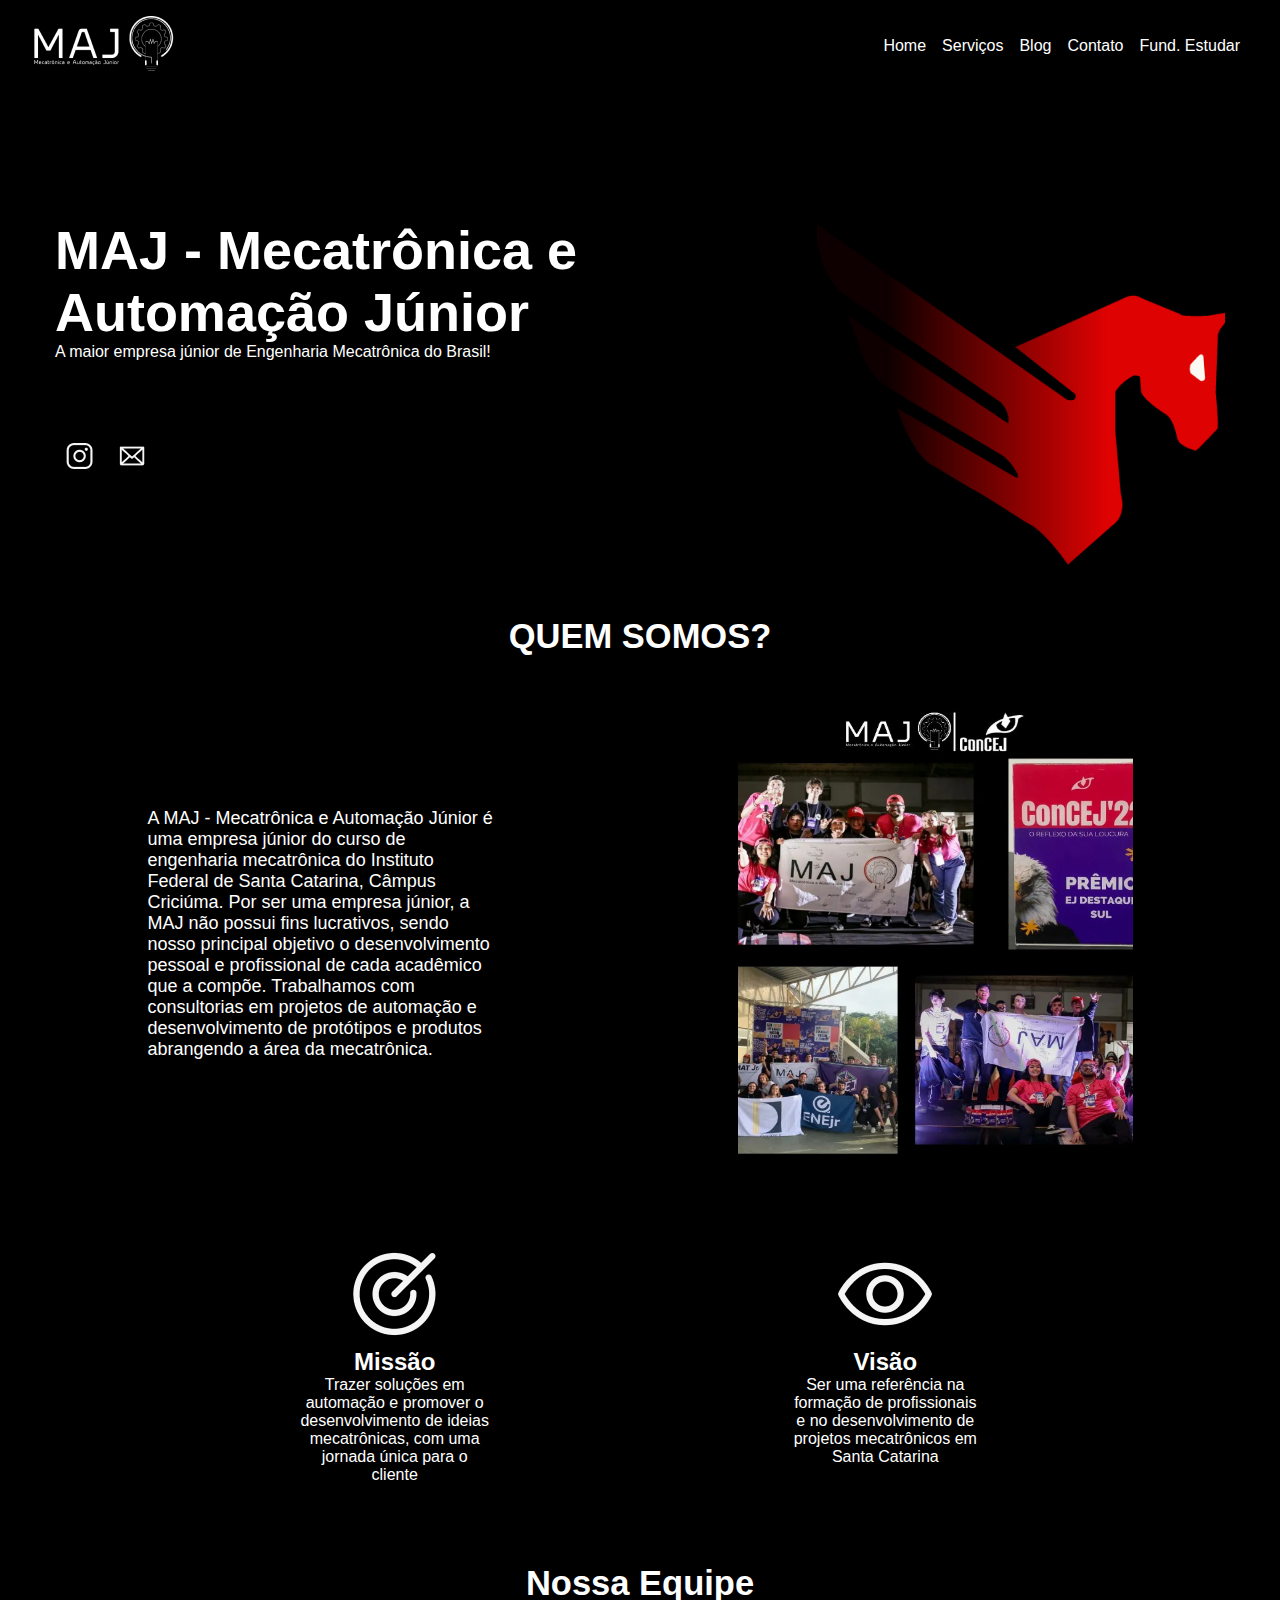
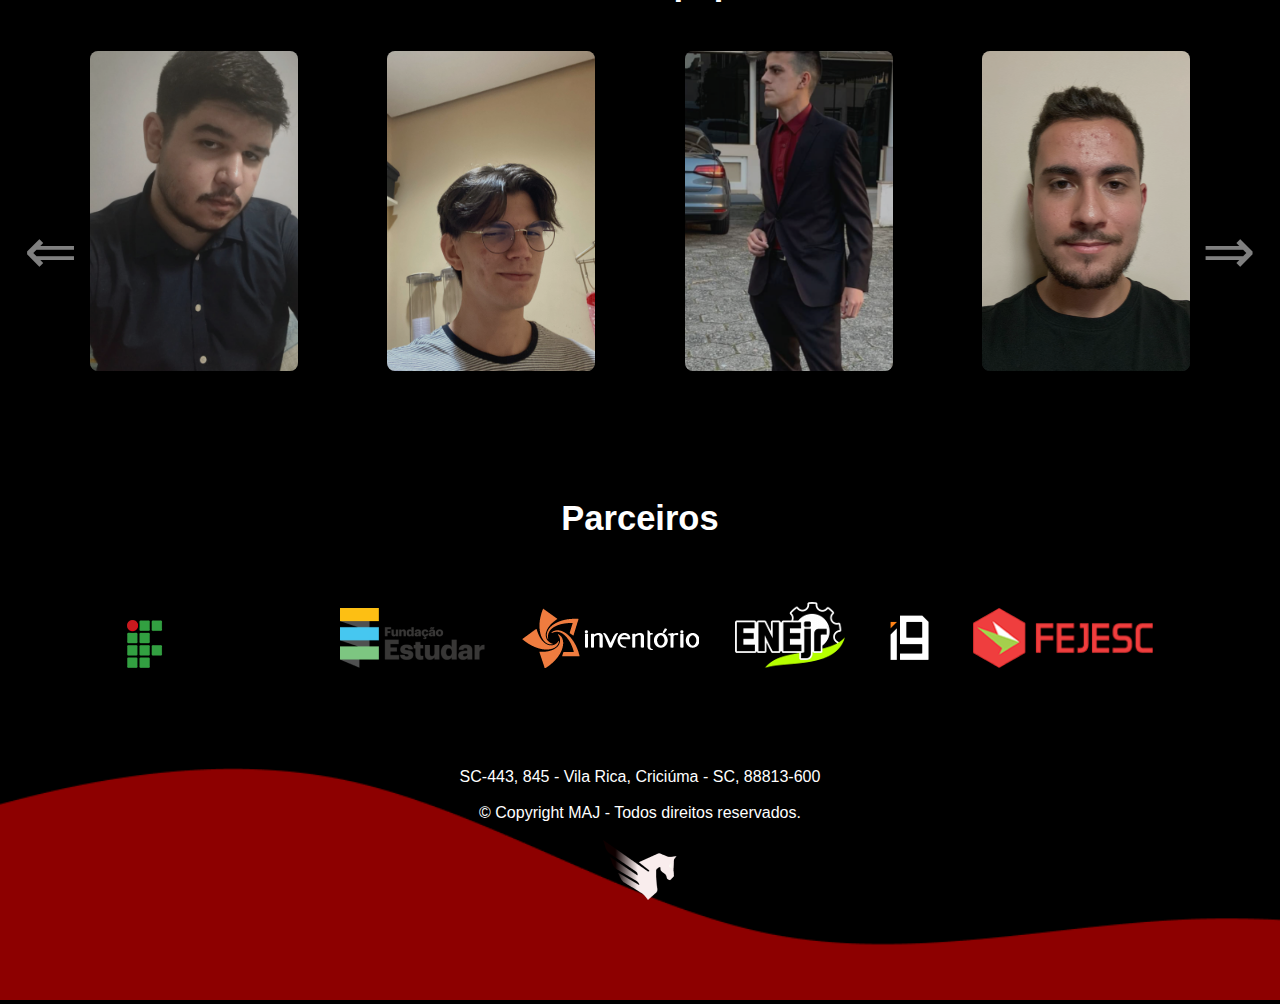
<file: index.html>
<!DOCTYPE html>
<html lang="en">
  <head>
    <meta charset="UTF-8" />
    <meta http-equiv="X-UA-Compatible" content="IE=edge" />
    <meta name="viewport" content="width=device-width, initial-scale=1.0" />
    <title>MAJ</title>
    <link rel="icon" type="image/png" href="Images/cavalowhite.png" />
    <link href="CSS/style.css" rel="stylesheet" />
    <link href="CSS/global.css" rel="stylesheet" />
    <script src="JS/script.js" defer></script>
  </head>

  <body>
    <header>
      <div>
        <img src="Images/majmono.png" alt="" />
      </div>

      <nav>
        <div class="mobile-menu">
          <div class="line1"></div>
          <div class="line2"></div>
          <div class="line3"></div>
        </div>

        <ul class="nav-list">
          <li><a href="index.html">Home</a></li>
          <li><a href="services.html">Serviços</a></li>
          <li>
            <a target="_blank" href="https://comercial72848.wixsite.com/blogmaj"
              >Blog</a
            >
          </li>
          <li><a href="contact.html">Contato</a></li>
          <li><a href="fundaction.html">Fund. Estudar</a></li>
        </ul>
      </nav>
    </header>

    <main>
      <section class="home">
        <div class="titleOne">
          <h1>
            MAJ - Mecatrônica e <br />
            Automação Júnior
          </h1>
          <p>A maior empresa júnior de Engenharia Mecatrônica do Brasil!</p>

          <div class="redes">
            <a href="https://www.instagram.com/maj.automacao"
              ><img src="Images/insta.png" alt=""
            /></a>
            <a href="contact.html"><img src="Images/email.png" alt="" /></a>
          </div>
        </div>

        <div class="logo">
          <img src="Images/cavalo.png" alt="" />
        </div>
      </section>
      <!--<div class="listras"></div>-->
      <section class="about">
        <div class="title">
          <h2>QUEM SOMOS?</h2>
        </div>

        <div class="text">
          <div class="text-left">
            <p>
              A MAJ - Mecatrônica e Automação Júnior é uma empresa júnior do
              curso de engenharia mecatrônica do Instituto Federal de Santa
              Catarina, Câmpus Criciúma. Por ser uma empresa júnior, a MAJ não
              possui fins lucrativos, sendo nosso principal objetivo o
              desenvolvimento pessoal e profissional de cada acadêmico que a
              compõe. Trabalhamos com consultorias em projetos de automação e
              desenvolvimento de protótipos e produtos abrangendo a área da
              mecatrônica.
            </p>
          </div>
          <img src="Images/principal.png" alt="" />
        </div>
      </section>

      <section class="mission-vision">
        <div class="mission">
          <img src="Images/target.png" alt="" />
          <h2>Missão</h2>
          <p>
            Trazer soluções em automação e promover o desenvolvimento de ideias
            mecatrônicas, com uma jornada única para o cliente
          </p>
        </div>

        <div class="vision">
          <img src="Images/eye.png" alt="" />
          <h2>Visão</h2>
          <p>
            Ser uma referência na formação de profissionais e no desenvolvimento
            de projetos mecatrônicos em Santa Catarina
          </p>
        </div>
      </section>

      <section class="equip">
        <div class="title">
          <h2>Nossa Equipe</h2>
        </div>

        <div class="carousel" data-carousel>
          <button class="carousel-button prev" data-carousel-button="prev">
            &#8656;
          </button>
          <button class="carousel-button next" data-carousel-button="next">
            &#8658;
          </button>
          <ul data-slides>
            <li class="slide" data-active>
              <div class="card">
                <div class="card-img-wrapper">
                  <img
                    src="Images/time1.jpg"
                    alt=""
                    class="item current-item"
                  />
                </div>
                <div class="card-info">
                  <h2>Lucas Tavares</h2>
                  <p>Diretor de Projetos</p>
                </div>
              </div>

              <div class="card">
                <div class="card-img-wrapper">
                  <img
                    src="Images/time4.jpg"
                    alt=""
                    class="item current-item"
                  />
                </div>
                <div class="card-info">
                  <h2>Igor Otonelli</h2>
                  <p>Diretor Administrativo e Financeiro</p>
                </div>
              </div>

              <div class="card">
                <div class="card-img-wrapper">
                  <img src="Images/time.png" alt="" class="item current-item" />
                </div>
                <div class="card-info">
                  <h2>Mateus Mader</h2>
                  <p>Presidente</p>
                </div>
              </div>

              <div class="card">
                <div class="card-img-wrapper">
                  <img
                    src="Images/time2.jpg"
                    alt=""
                    class="item current-item"
                  />
                </div>
                <div class="card-info">
                  <h2>Henrique Borges</h2>
                  <p>Diretor de Comercial e Marketing</p>
                </div>
              </div>
            </li>
            <li class="slide">
              <div class="card">
                <div class="card-img-wrapper">
                  <img
                    src="Images/time5.jpg"
                    alt=""
                    class="item current-item"
                  />
                </div>
                <div class="card-info">
                  <h2>Pedro</h2>
                  <p>Assessor Geral</p>
                </div>
              </div>

              <div class="card">
                <div class="card-img-wrapper">
                  <img
                    src="Images/time6.jpg"
                    alt=""
                    class="item current-item"
                  />
                </div>
                <div class="card-info">
                  <h2>Gerson</h2>
                  <p>Assessor Geral</p>
                </div>
              </div>

              <div class="card">
                <div class="card-img-wrapper">
                  <img
                    src="Images/time3.jpg"
                    alt=""
                    class="item current-item"
                  />
                </div>
                <div class="card-info">
                  <h2>Priscila</h2>
                  <p>Assessor Geral</p>
                </div>
              </div>

              <div class="card">
                <div class="card-img-wrapper">
                  <img
                    src="Images/time7.jpg"
                    alt=""
                    class="item current-item"
                  />
                </div>
                <div class="card-info">
                  <h2>Jovane</h2>
                  <p>Assessor de Projetos</p>
                </div>
              </div>
            </li>
          </ul>
        </div>
      </section>

      <section class="parcers">
        <div class="title">
          <h2>Parceiros</h2>
        </div>

        <div class="images">
          <img src="Images/school.png" alt="" />
          <img src="Images/school1.png" alt="" />
          <img src="Images/school2.png" alt="" />
          <img src="Images/school3.png" alt="" />
          <img src="Images/school4.png" alt="" />
          <img src="Images/school5.png" alt="" />
        </div>
      </section>
    </main>

    <footer>
      <div class="footer">
        <p>SC-443, 845 - Vila Rica, Criciúma - SC, 88813-600</p>
        <br />
        <p>© Copyright MAJ - Todos direitos reservados.</p>
        <br />

        <img src="Images/cavalowhite.png" alt="" />
      </div>
      <div>
        <img class="img-footer" src="Images/Vector.png" alt="" />
      </div>
    </footer>
  </body>
</html>
</file>
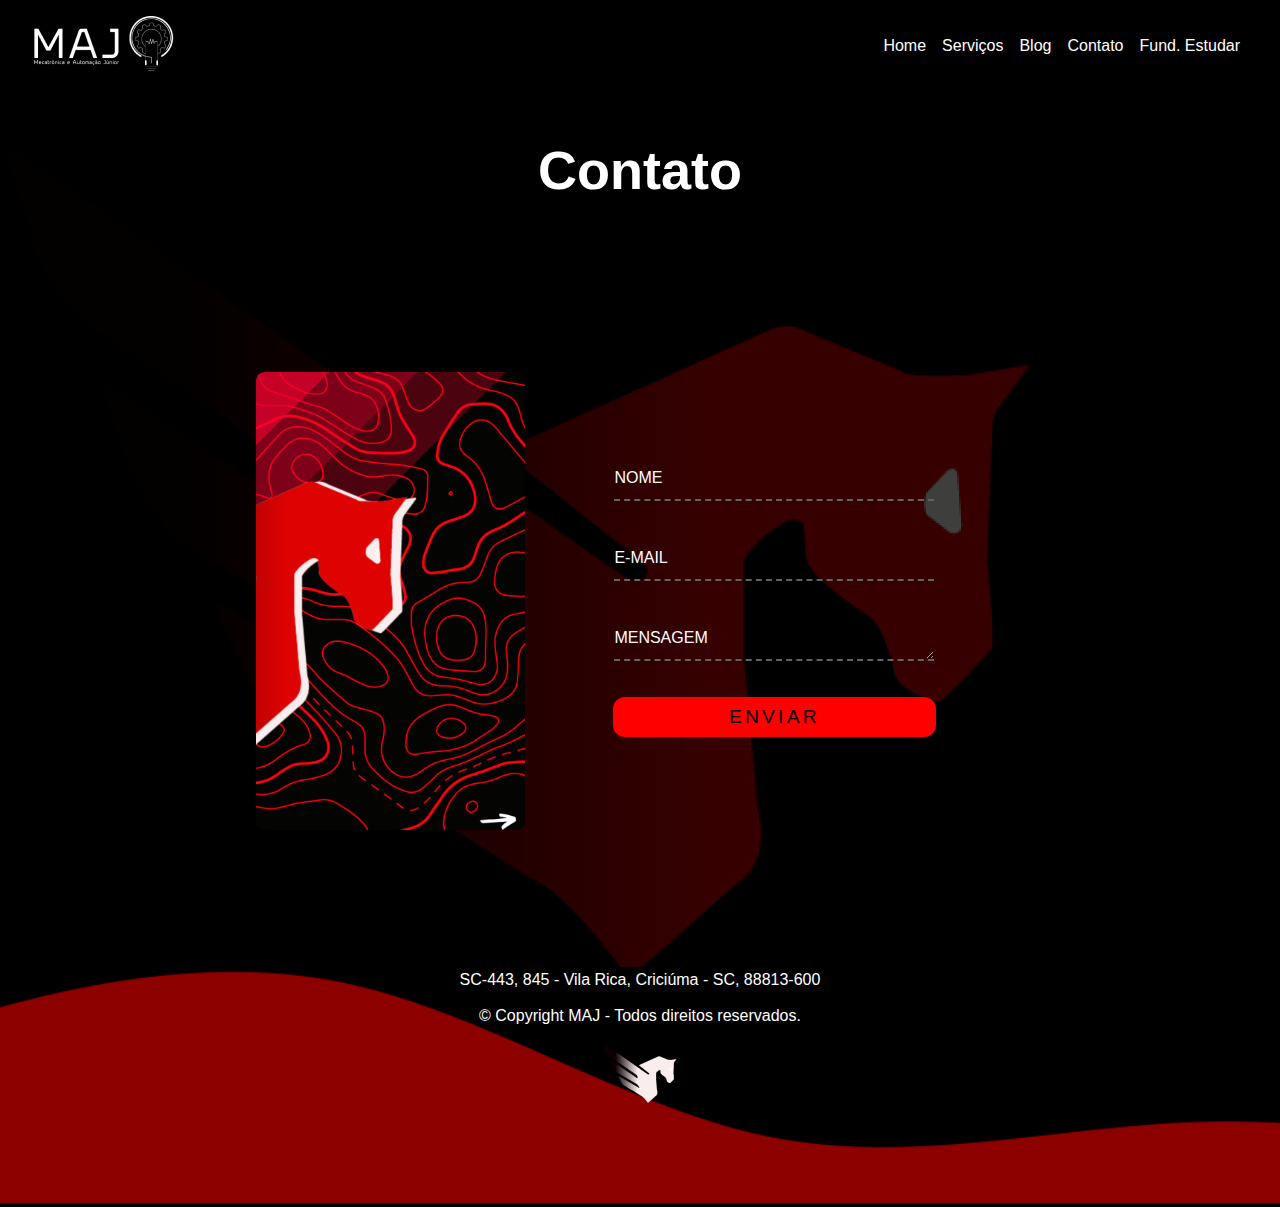
<file: contact.html>
<!DOCTYPE html>
<html lang="en">
  <head>
    <meta charset="UTF-8" />
    <meta http-equiv="X-UA-Compatible" content="IE=edge" />
    <meta name="viewport" content="width=device-width, initial-scale=1.0" />
    <title>Contato</title>
    <link rel="icon" type="image/png" href="Images/cavalowhite.png" />
    <link href="CSS/contact.css" rel="stylesheet" />
    <link href="CSS/global.css" rel="stylesheet" />
    <script src="JS/script.js" defer></script>
  </head>
  <body>
    <header>
      <div>
        <img src="Images/majmono.png" alt="" />
      </div>

      <nav>
        <div class="mobile-menu">
          <div class="line1"></div>
          <div class="line2"></div>
          <div class="line3"></div>
        </div>

        <ul class="nav-list">
          <li><a href="index.html">Home</a></li>
          <li><a href="services.html">Serviços</a></li>
          <li>
            <a target="_blank" href="https://comercial72848.wixsite.com/blogmaj"
              >Blog</a
            >
          </li>
          <li><a href="contact.html">Contato</a></li>
          <li><a href="fundaction.html">Fund. Estudar</a></li>
        </ul>
      </nav>
    </header>

    <section class="home">
      <div class="title">
        <h1>Contato</h1>
      </div>

      <div class="logo">
        <img src="Images/cavalo.png" alt="" />
      </div>
    </section>

    <div>
      <section class="sessao-contato" id="contato">
        <div class="contato-wrapper">
          <div class="contato-left">
            <img src="Images/contact.png" alt="" />
          </div>
          <div class="contato-right">
            <form>
              <div class="input-group">
                <input type="text" class="field" id="nome" />
                <label for="nome" class="field-label">Nome</label>
              </div>
              <div class="input-group">
                <input type="text" class="field" id="email" />
                <label for="email" class="field-label">E-mail</label>
              </div>
              <div class="input-group">
                <textarea class="field" id="mensagem"></textarea>
                <label for="mensagem" class="field-label">Mensagem</label>
              </div>
              <button type="submit" class="btn btn-submit">Enviar</button>
            </form>
          </div>
        </div>
      </section>

      <img class="back" src="Images/back.png" alt="" />
    </div>
    <footer>
      <div class="footer">
        <p>SC-443, 845 - Vila Rica, Criciúma - SC, 88813-600</p>
        <br />
        <p>© Copyright MAJ - Todos direitos reservados.</p>
        <br />

        <img src="Images/cavalowhite.png" alt="" />
      </div>
      <div>
        <img class="img-footer" src="Images/Vector.png" alt="" />
      </div>
    </footer>
  </body>
</html>
</file>
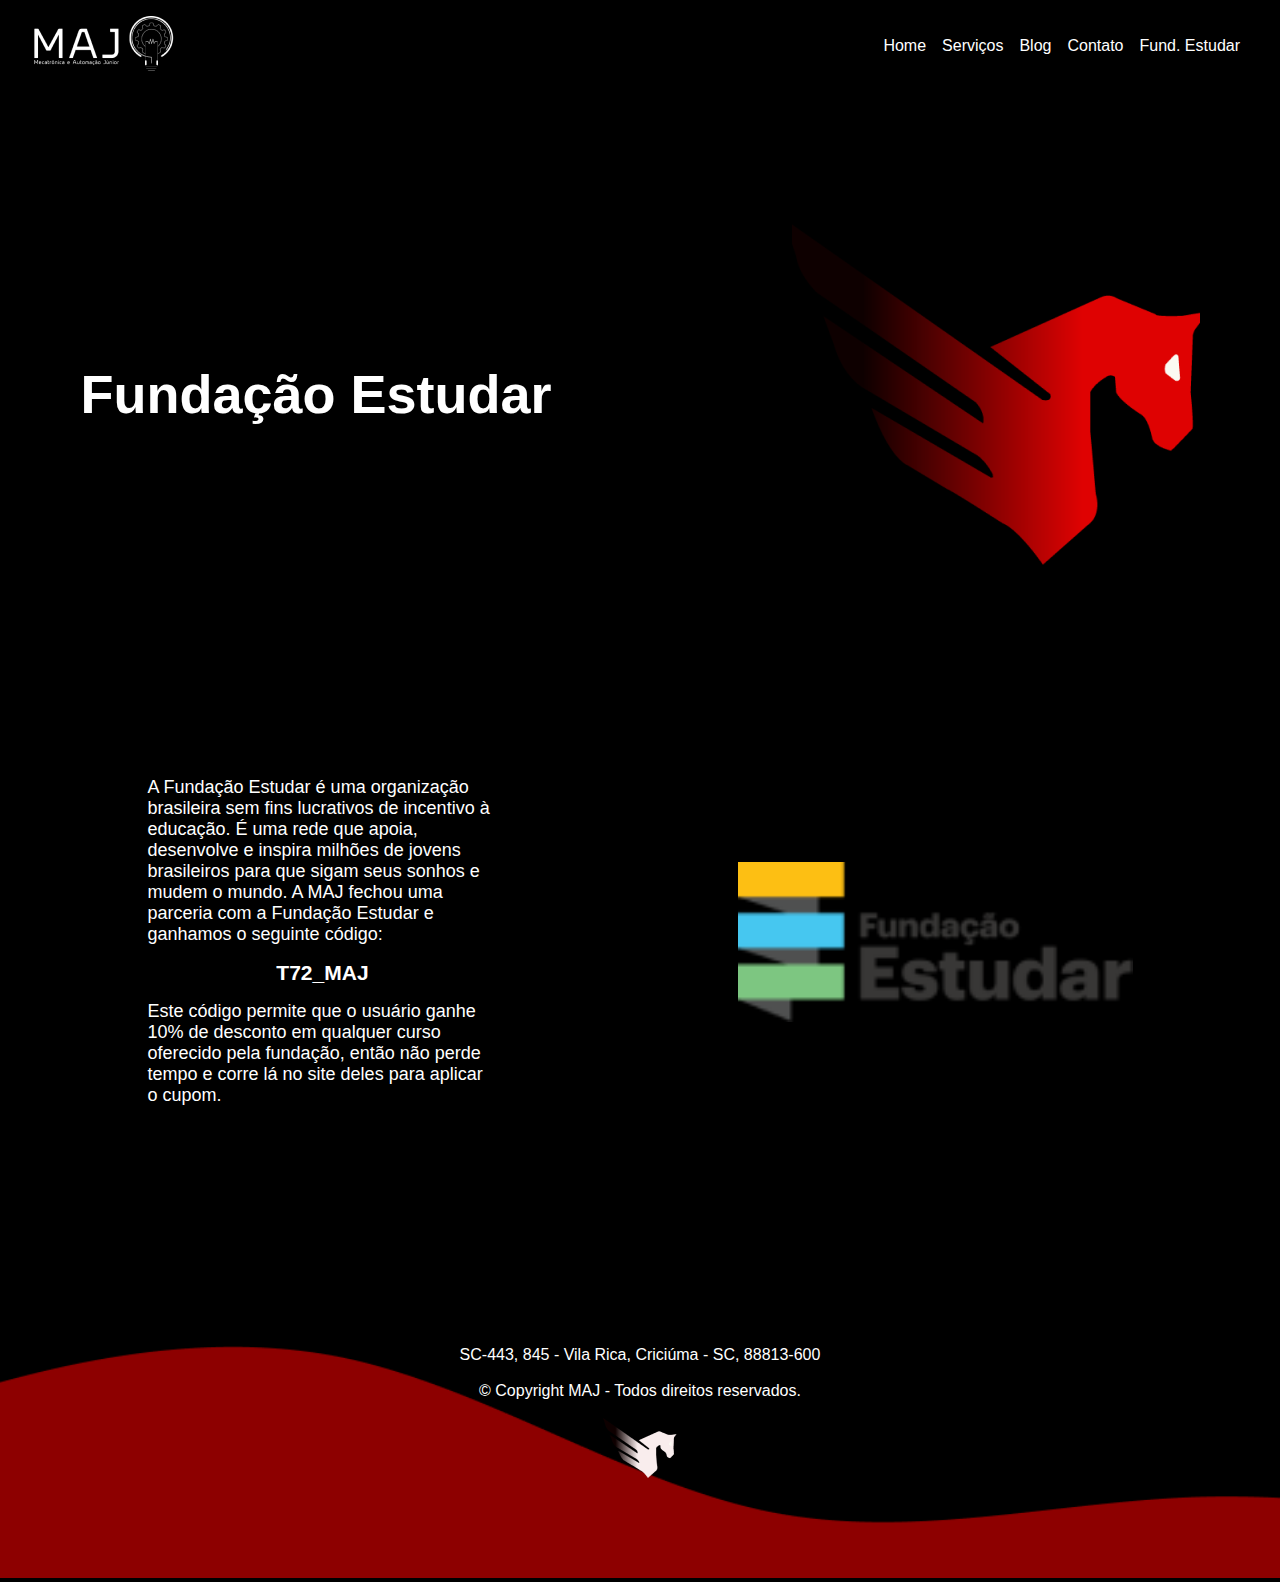
<file: fundaction.html>
<!DOCTYPE html>
<html lang="en">
  <head>
    <meta charset="UTF-8" />
    <meta http-equiv="X-UA-Compatible" content="IE=edge" />
    <meta name="viewport" content="width=device-width, initial-scale=1.0" />
    <title>Fund. Estudar</title>
    <link rel="icon" type="image/png" href="Images/cavalowhite.png" />
    <link href="CSS/fundaction.css" rel="stylesheet" />
    <link href="CSS/global.css" rel="stylesheet" />
    <script src="JS/script.js" defer></script>
  </head>
  <body>
    <header>
      <div>
        <img src="Images/majmono.png" alt="" />
      </div>

      <nav>
        <div class="mobile-menu">
          <div class="line1"></div>
          <div class="line2"></div>
          <div class="line3"></div>
        </div>

        <ul class="nav-list">
          <li><a href="index.html">Home</a></li>
          <li><a href="services.html">Serviços</a></li>
          <li><a target="_blank" href="https://comercial72848.wixsite.com/blogmaj">Blog</a></li>
          <li><a href="contact.html">Contato</a></li>
          <li><a href="fundaction.html">Fund. Estudar</a></li>
        </ul>
      </nav>
    </header>

    <section class="home">
        <div class="titleOne">
          <h1>Fundação Estudar</h1>
        </div>

        <div class="logo">
          <img src="Images/cavalo.png" alt="" />
        </div>
      </section>

      <section class="about">
        <div class="text">
          <div class="text-left">
            <p>
                A Fundação Estudar é uma organização brasileira sem fins 
                lucrativos de incentivo à educação. É uma rede que apoia, 
                desenvolve e inspira milhões de jovens brasileiros para 
                que sigam seus sonhos e mudem o mundo.
                A MAJ fechou uma parceria com a Fundação Estudar e 
                ganhamos o seguinte código:
                
                                                <h3>T72_MAJ</h3>
                
                Este código permite que o usuário ganhe 10% de desconto 
                em qualquer curso oferecido pela fundação, então não perde 
                tempo e corre lá no site deles para aplicar o cupom.
            </p>
          </div>
          <img src="Images/school1.png" alt="" />
        </div>
      </section>


    </div>
    <footer>
      <div class="footer">
        <p>SC-443, 845 - Vila Rica, Criciúma - SC, 88813-600</p>
        <br />
        <p>© Copyright MAJ - Todos direitos reservados.</p>
        <br />

        <img src="Images/cavalowhite.png" alt="" />
      </div>
      <div>
        <img class="img-footer" src="Images/Vector.png" alt="" />
      </div>
    </footer>

  </body>
</html>
</file>
<file: CSS/style.css>
/*--- Home ---*/

.home {
  width: 100%;
  height: auto;
  display: flex;
  justify-content: center;
  padding: 8rem 2rem 0 2rem;
}

.listras {
  width: 140px;
  height: 580px;
  position: relative;
  background: linear-gradient(
    90deg,
    #b1060e 0,
    #b1060e 50px,
    transparent 50px,
    transparent 90px,
    #b1060e 90px,
    #b1060e 140px
  );
  transform: skewX(45deg);
  left: 185px;
}

.home h1 {
  font-size: 54px;
}

.logo {
  margin-left: 15rem;
}

.redes {
  margin-top: 5rem;
}

.redes a {
  padding: 0 0.5rem;
  color: #fff;
  transition: all 0.6s;
  cursor: pointer;
}

.redes a:hover {
  color: rgb(255, 0, 0);
  opacity: 0.7;
}

@media screen and (max-width: 900px) {
  .home {
    width: 100%;
    height: auto;
    display: flex;
    justify-content: center;
    padding: 3rem 2rem 0 2rem;
  }

  .home h1 {
    font-size: 18px;
  }

  .home p {
    font-size: 12px;
    margin-top: 1rem;
  }

  .logo {
    width: 150px;
    margin-left: 0;
  }
}

/*--- ABOUT ---*/

.about {
  width: 100%;
  margin-bottom: 5rem;
}

.title {
  text-align: center;
  margin: 3rem 0;
  font-size: 23px;
}

.text-left {
  width: 350px;
  height: auto;
  font-size: 18px;
}

.text {
  display: flex;
  justify-content: center;
  align-items: center;
}

.text img {
  width: 395px;
  height: 460px;
  margin-left: 15rem;
}

@media screen and (max-width: 900px) {
  .title {
    text-align: center;
    margin: 3rem 0;
    font-size: 18px;
  }

  .text-left {
    width: 350px;
    height: auto;
    font-size: 15px;
  }

  .text {
    display: flex;
    flex-direction: column;
    text-align: center;
    justify-content: center;
  }

  .text img {
    width: 250px;
    height: 300px;
    margin-left: 0rem;
    margin-top: 2rem;
  }
}

/*--- MISSION-VISION ---*/

.mission-vision {
  display: flex;
  width: 100%;
  margin-bottom: 5rem;
  justify-content: space-evenly;
}

.mission {
  width: 15%;
  height: auto;
  text-align: center;
}

.vision {
  width: 15%;
  height: auto;
  text-align: center;
}

@media screen and (max-width: 900px) {
  .mission {
    width: 30%;
    font-size: 13px;
  }

  .vision {
    width: 30%;
    font-size: 13px;
  }
}

/*--- EQUIPE ---*/

.carousel {
  height: 400px;
  position: relative;
  justify-content: center;
}

.carousel > ul {
  margin: 0;
  padding: 0;
  list-style: none;
}

.slide {
  display: flex;
  justify-content: space-evenly;
  position: absolute;
  inset: 0;
  opacity: 0;
  transition: 200ms opacity ease-in-out;
  transition-delay: 200ms;
}

.slide[data-active] {
  opacity: 1;
  z-index: 1;
  transition-delay: 0ms;
}

.carousel-button {
  position: absolute;
  z-index: 2;
  background: none;
  border: none;
  font-size: 4rem;
  top: 50%;
  transform: translateY(-50%);
  color: rgba(255, 255, 255, 0.5);
  cursor: pointer;
  border-radius: 0.25rem;
  padding: 0 0.5rem;
  background-color: rgba(0, 0, 0, 0.1);
}

.carousel-button:hover {
  color: white;
  background-color: rgba(0, 0, 0, 0.2);
}

.carousel-button:focus {
  outline: 1px solid black;
}

.carousel-button.prev {
  left: 1rem;
}

.carousel-button.next {
  right: 1rem;
}

.card {
  width: 13rem;
  height: 20rem;
  position: relative;
}

.card-img-wrapper {
  width: 100%;
  height: 100%;
  background-color: #262626;
  border-radius: 0.5rem;
}

.card-img-wrapper img {
  object-fit: cover;
  width: 100%;
  height: 100%;
  border-radius: 0.5rem;
  opacity: 0.8;
  transition: opacity 0.3s;
}

.card:hover .card-img-wrapper img {
  opacity: 0.5;
}

.card-info {
  position: absolute;
  bottom: 0;
  opacity: 0;
  visibility: hidden;
  padding: 2rem;
  text-shadow: 0.3rem 0.2rem 0.3rem rgba(0, 0, 0, 0.6);
  transition: all 0.3s;
}

.card-info h2 {
  font-size: 2rem;
  font-weight: 500;
  color: #eee;
}

.card-info p {
  color: #eee;
  font-weight: 400;
  width: 80%;
  margin-bottom: 2rem;
}

.card:hover .card-info {
  bottom: 2rem;
  opacity: 1;
  visibility: visible;
}

@media screen and (max-width: 900px) {
  .carousel {
    height: 6rem;
    position: relative;
    justify-content: center;
    margin-bottom: 6rem;
  }

  .carousel > ul {
    margin: 0;
    padding: 0;
    list-style: none;
  }

  .slide {
    display: flex;
    justify-content: space-evenly;
    position: absolute;
    inset: 0;
    opacity: 0;
    transition: 200ms opacity ease-in-out;
    transition-delay: 200ms;
  }

  .slide[data-active] {
    opacity: 1;
    z-index: 1;
    transition-delay: 0ms;
  }

  .carousel-button {
    position: absolute;
    z-index: 2;
    background: none;
    border: none;
    font-size: 1rem;
    top: 50%;
    transform: translateY(-50%);
    color: rgba(255, 255, 255, 0.5);
    cursor: pointer;
    border-radius: 0.25rem;
    padding: 0 0.5rem;
    background-color: rgba(0, 0, 0, 0.1);
  }

  .carousel-button:hover {
    color: white;
    background-color: rgba(0, 0, 0, 0.2);
  }

  .carousel-button:focus {
    outline: 1px solid black;
  }

  .carousel-button.prev {
    left: 1rem;
  }

  .carousel-button.next {
    right: 1rem;
  }

  .card {
    width: 5rem;
    height: 5rem;
    position: relative;
  }

  .card-img-wrapper {
    width: 100%;
    height: 100%;
    background-color: #262626;
    border-radius: 0.5rem;
  }

  .card-img-wrapper img {
    object-fit: cover;
    width: 100%;
    height: 100%;
    border-radius: 0.5rem;
    opacity: 0.8;
    transition: opacity 0.3s;
  }

  .card:hover .card-img-wrapper img {
    opacity: 0.5;
  }

  .card-info {
    text-shadow: 0.3rem 0.2rem 0.3rem rgba(0, 0, 0, 0.6);
    transition: all 0.3s;
  }

  .card-info h2 {
    font-size: 18px;
    font-weight: 500;
    color: #eee;
  }

  .card-info p {
    font-size: 12px;
    color: #eee;
    font-weight: 400;
    width: 80%;
    margin-bottom: 2rem;
  }

  .card .card-info {
    top: 3rem;
    left: -2rem;
    opacity: 1;
    visibility: visible;
  }
}

/*--- PARCEIROS ---*/

.images {
  text-align: center;
  margin-bottom: 5rem;
}

.images img {
  padding: 1rem;
}

@media screen and (max-width: 900px) {
  .images {
    display: flex;
    flex-wrap: wrap;
    margin-bottom: 5rem;
    width: 100%;
  }

  .images img {
    max-width: auto;
    height: auto;
    padding: 1.4rem;
  }
}
</file>
<file: CSS/global.css>
@import url("https://fonts.googleapis.com/css2?family=Montserrat:wght@400;500;600;700&display=swap");

:root {
  --body-color: #202020;
  --color-letter: #fff;
  --color-button: #2c2c4b;
  --font-size-small: 13px;
  --font-size-medium: 21px;
}

* {
  margin: 0;
  padding: 0;
  box-sizing: border-box;
}

html {
  scroll-behavior: smooth;
}

body {
  width: 100vw;
  background-color: #000;
  color: #fff;
  font-family: "Roboto", sans-serif;
  overflow-x: hidden;
}

ul,
ol {
  list-style: none;
}

a {
  text-decoration: none;
}

button {
  cursor: pointer;
}

img {
  max-width: 100%;
  height: auto;
}

/*--- HEADER ---*/

header {
  width: 100%;
  display: flex;
  align-items: center;
  justify-content: space-between;
  padding: 1rem 2rem;
}

.mobile-menu {
  display: none;
  cursor: pointer;
}

.mobile-menu div {
  width: 22px;
  height: 1px;
  background: #fff;
  margin: 7px;
  transition: 0.3s;
}

nav ul {
  display: flex;
}

nav ul a {
  padding: 0 0.5rem;
  color: #fff;
  transition: all 0.6s;
}

nav li a:hover {
  color: rgb(255, 144, 144);
  opacity: 0.7;
}

.nav-list.active {
  transform: translateX(0);
}

.mobile-menu.active .line1 {
  transform: rotate(-45deg) translate(-4px, 8px);
}

.mobile-menu.active .line2 {
  opacity: 0;
}

.mobile-menu.active .line3 {
  transform: rotate(45deg) translate(-4px, -8px);
}

@media screen and (max-width: 900px) {
  body {
    overflow-x: hidden;
  }

  nav {
    justify-content: space-between;
  }

  .nav-list {
    position: absolute;
    top: 8vh;
    right: 0;
    width: 40vw;
    height: 25vh;
    background: rgb(98, 98, 98);
    flex-direction: column;
    align-items: center;
    justify-content: space-around;
    transform: translateX(100%);
    transition: transform 0.3s ease-in;
    border-radius: 12px 0 0 12px;
  }

  .nav-list li {
    margin-left: 0;
    opacity: 1;
  }

  .mobile-menu {
    display: block;
  }
}

/*--- FOOTER ---*/

.footer {
  text-align: center;
  justify-content: center;
  width: 100%;
  position: absolute;
  z-index: 1;
}

.img-footer {
  position: relative;
  width: 100%;
}

@media screen and (max-width: 900px) {
  .footer {
    text-align: center;
    justify-content: center;
    position: absolute;
    z-index: 1;
  }

  .img-footer {
    position: relative;
    width: 100%;
    height: 135px;
  }
}
</file>
<file: CSS/contact.css>
/*--- Contact ---*/

.title {
  display: flex;
  justify-content: center;
}

.title h1 {
  font-size: 54px;
  margin-top: 3rem;
  margin-bottom: -3rem;
}

.logo {
  display: none;
}

.sessao-contato {
  width: 100%;
  height: 100vh;
  display: flex;
  align-items: center;
  justify-content: center;
  position: absolute;
  z-index: 1;
}

.contato-wrapper {
  width: 60%;
  height: 50%;
  align-items: center;
  display: flex;
}

.contato-left {
  width: 35%;
}

.contato-right {
  width: 65%;
  padding: 1rem 3rem 3rem 3rem;
}

.sessao-contato h1 {
  width: 100%;
  text-align: center;
  color: #272727;
  font-size: 3rem;
  font-weight: lighter;
}

.sessao-contato form {
  width: 100%;
  display: flex;
  flex-direction: column;
  align-items: center;
}

.input-group {
  position: relative;
}

.field {
  background: transparent;
  border: none;
  width: 20rem;
  font-size: 1.5rem;
  border-bottom: 2px dashed #636363;
  height: 3rem;
  outline: none;
  margin: 1rem 0;
}

.input-group textarea {
  padding-top: 1rem;
  max-width: 25rem;
  max-height: 3rem;
}

.field-label {
  position: absolute;
  left: 0;
  top: 2rem;
  font-size: 1rem;
  text-transform: uppercase;
  transition: all 0.3s;
}

.field:focus ~ label {
  top: 0;
  font-size: 0.7rem;
}

.field:focus {
  border-bottom: 1px solid;
}

.btn-submit {
  font-size: 1.2rem;
  text-transform: uppercase;
  width: 80%;
  height: 2.5rem;
  margin-top: 1rem;
  letter-spacing: 0.2rem;
  cursor: pointer;
  background-color: rgb(255, 0, 0);
  border: none;
  border-radius: 12px;
}

.back {
  position: relative;
  height: auto;
  opacity: 0.5;
}

@media screen and (max-width: 900px) {
  .home {
    display: flex;
    padding: 2rem 2rem 0 2rem;
  }

  .logo {
    margin: auto;
    width: 50%;
    display: block;
  }

  .home h1 {
    line-height: 2rem;
    font-size: 24px;
  }

  .sessao-contato {
    width: 100%;
    height: 80%;
    padding: 4.4rem 0;
    display: flex;
    align-items: center;
    justify-content: center;
    position: initial;
    z-index: initial;
  }

  .contato-left {
    display: none;
  }

  .contato-right {
    width: 100%;
    padding: 0;
  }

  .back {
    display: none;
  }
}
</file>
<file: CSS/fundaction.css>
/*--- Home ---*/

.home {
  width: 100%;
  height: auto;
  display: flex;
  justify-content: center;
  align-items: center;
  padding: 8rem 2rem 13rem 2rem;
}

.home h1 {
  line-height: 4rem;
  font-size: 54px;
}

.logo {
  margin-left: 15rem;
}

@media screen and (max-width: 900px) {
  .home {
    display: flex;
    flex-direction: column-reverse;
    padding: 2rem 2rem 4rem 2rem;
  }

  .logo {
    margin: auto;
    width: 50%;
  }

  .home h1 {
    line-height: 2rem;
    font-size: 24px;
  }

  .home a {
    margin: 5rem;
  }
}

/*--- ABOUT ---*/

.about {
  width: 100%;
  margin-bottom: 15rem;
}

.title {
  text-align: center;
  margin: 3rem 0;
  font-size: 23px;
}

.text-left {
  width: 350px;
  height: auto;
  font-size: 18px;
}

.text-left h3 {
  text-align: center;
  margin: 1rem 0;
}

.text {
  display: flex;
  justify-content: center;
  align-items: center;
}

.text img {
  width: 395px;
  height: 160px;
  margin-left: 15rem;
}

@media screen and (max-width: 900px) {
  .text {
    display: flex;
    flex-direction: column;
    text-align: center;
    justify-content: center;
  }

  .text img {
    width: 250px;
    height: auto;
    margin: auto;
    margin-top: 4rem;
  }
}
</file>
